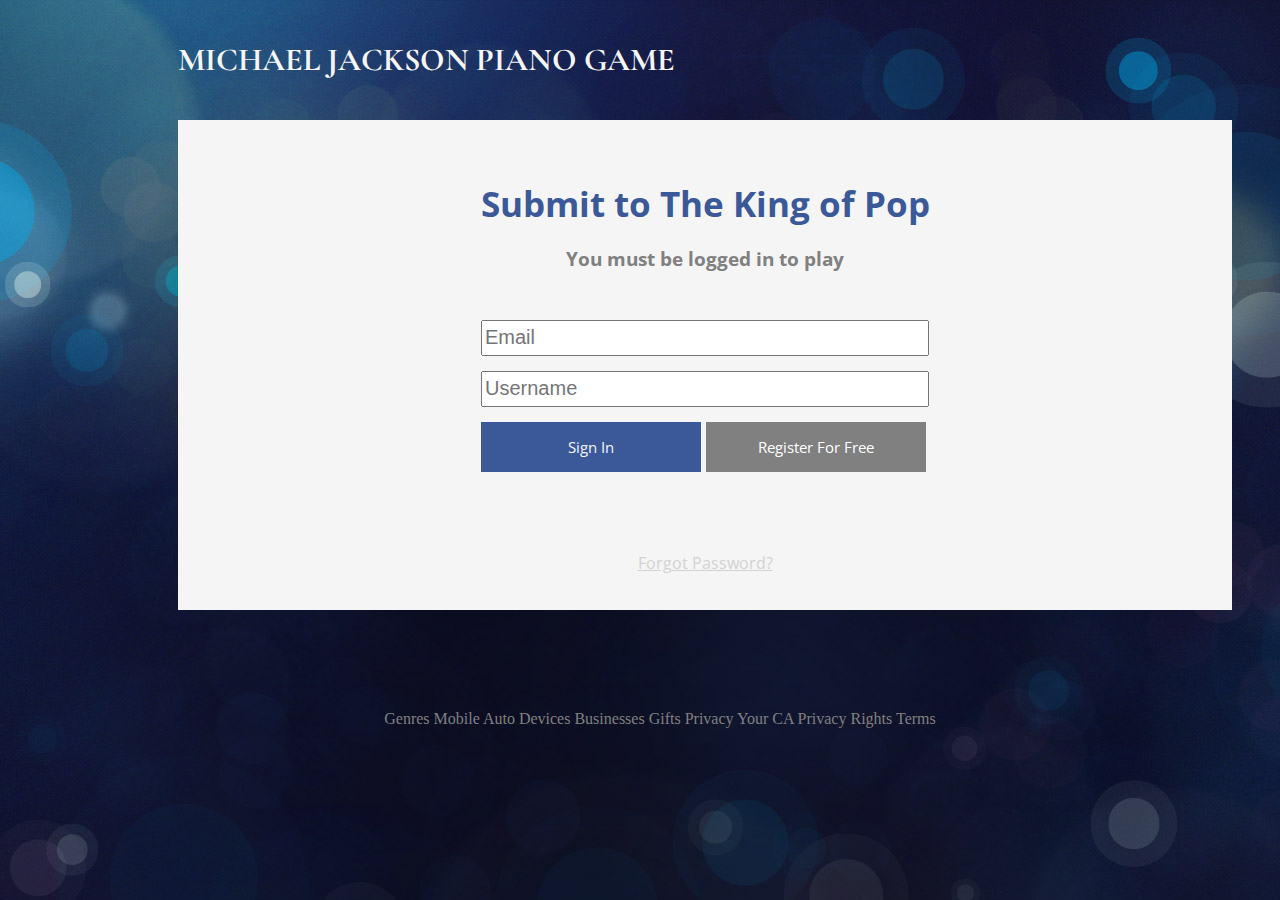
<file: index.html>
<!DOCTYPE html>
<html>
<head>
  <meta charset="utf-8">
  <meta http-equiv="X-UA-Compatible" content="IE=edge">
  <link rel="stylesheet" href="css/style2.css">
  <link href="https://fonts.googleapis.com/css?family=Cormorant+Garamond" rel="stylesheet">
  <link href="https://fonts.googleapis.com/css?family=Open+Sans" rel="stylesheet">
  <title></title>
</head>
<body>
<h1>MICHAEL JACKSON PIANO GAME</h1>
<div class="login-screen">
  <h2>Submit to The King of Pop</h2>
  <h3>You must be logged in to play</h3>
    <form action="game_page.html" method="get">
      <div class="inputs">
        <input type="text" placeholder="Email" name="email">
        <input type="text" placeholder="Username" name="username">
      </div>
      <div class="buttons">
        <button action="game_page.html" id="sign-in">Sign In</button>
        <button id="register">Register For Free</button>
      </div>
    </form>
  <a href="#" class="forgot">Forgot Password?</a>
</div>
<footer>
  <ul class="link-ul">
    <a href="#" class="links">Genres</a>
    <a href="#" class="links">Mobile</a>
    <a href="#" class="links">Auto</a>
    <a href="#" class="links">Devices</a>
    <a href="#" class="links">Businesses</a>
    <a href="#" class="links">Gifts</a>
    <a href="#" class="links">Privacy</a>
    <a href="#" class="links">Your CA Privacy Rights</a>
    <a href="#" class="links">Terms</a>
  </ul>
</footer>
</body>
</html>
</file>
<file: css/style2.css>
body {
  background: url('../images/pandora_background.jpg') no-repeat;
  background-size: contain 0;
  background-position: -360px 0px;
}
h1 {
  margin: 40px 0 -15px 170px;
  color: #f5f5f5;
  font-family: 'Cormorant Garamond', serif;
}
h2, h3, button {
  font-family: 'Open Sans', sans-serif;
}
h2 {
  margin-top: 60px;
  font-size: 35px;
  color: #3B5998;
}
h3 {
  margin-top: -10px;
  color: gray;
}
input {
  height: 30px;
  width: 440px;
  font-size: 20px;
  margin-bottom: 15px;
  color: gray;
}
#sign-in {
  background-color: #3B5998;
  color: #f5f5f5;
  height: 50px;
  width: 220px;
  font-size: 15px;
  border: none;
  margin-right: 5px;
}
#register {
  background-color: gray;
  height: 50px;
  width: 220px;
  font-size: 15px;
  border: none;
  color: white;
}
.login-screen {
  display: flex;
  flex-direction: column;
  align-items: center;
  height: 490px;
  max-width: 1100px;
  min-width: 500px;
  background-color: #f5f5f5;
  margin: 56px 40px 50px 170px;
}
.inputs {
  display: flex;
  flex-direction: column;
  margin-top: 30px;
}
.forgot {
  margin-top: 80px;
  color: #D2D2D2;
  font-family: 'Open Sans', sans-serif;
}
.buttons {
  display: flex;
}
.link-ul {
  text-align: center;
  margin-top: 100px;
}
.links {
  color: gray;
  text-decoration: none;
}
@media (max-width: 800px) {
  .login-screen {
  display: flex;
  flex-direction: column;
  align-items: center;
  height: 600px;
  width: 400px;
  background-color: #f5f5f5;
  margin: 56px 40px 50px 170px;
  }
  h1 {
    width: 600px;
  }
}
</file>
